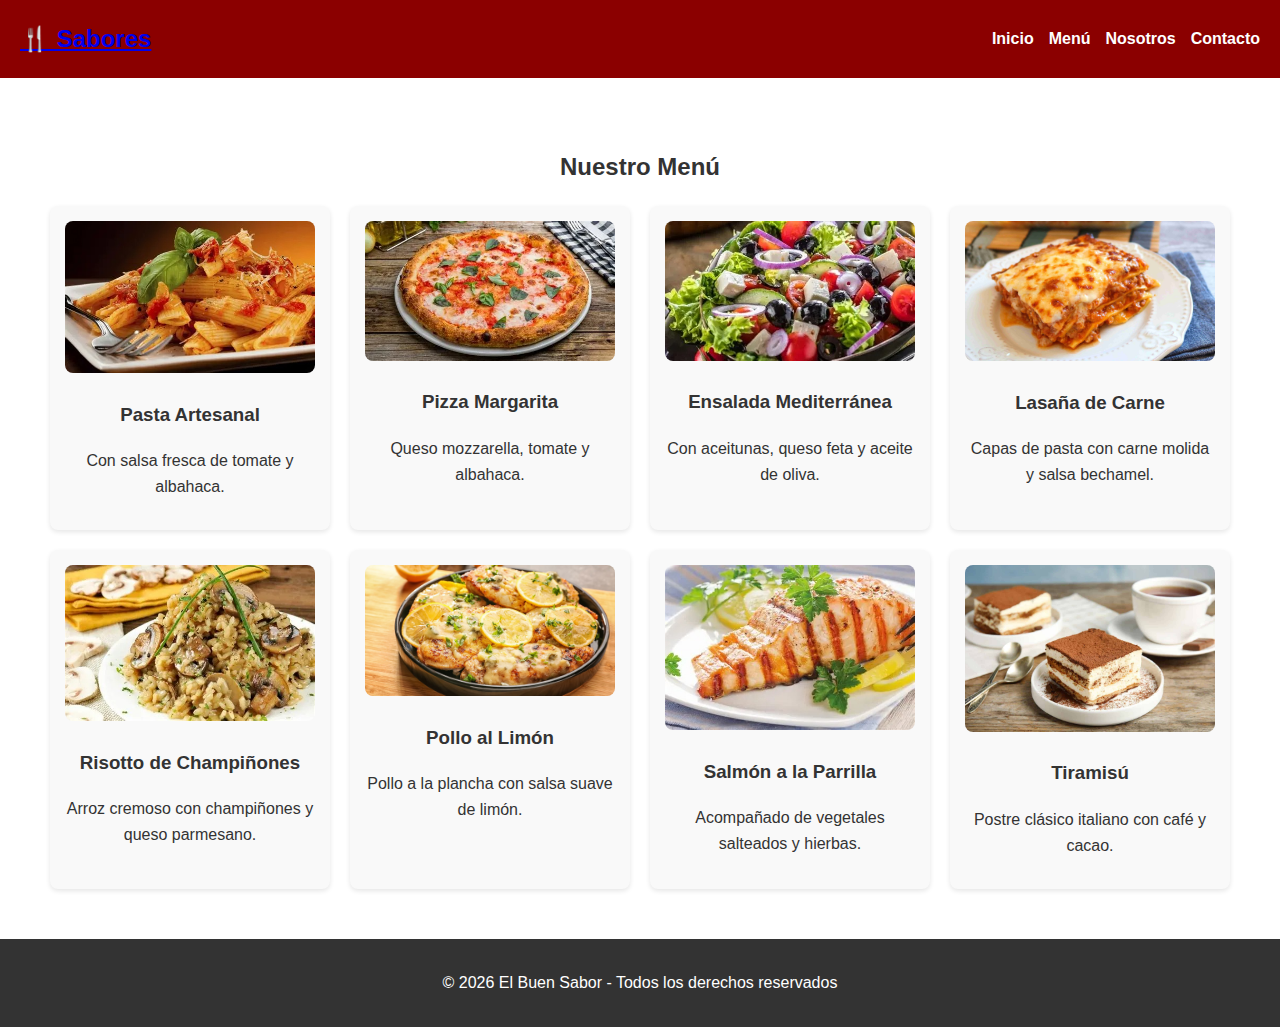
<file: menu.html>
<!DOCTYPE html>
<html lang="es">
<head>
    <meta charset="UTF-8">
    <title>Restaurante El Buen Sabor</title>
    <link rel="stylesheet" href="style.css">
</head>
<body>

    <!-- Encabezado -->
    <header>
        <div class="logo">
            <a href="index.html">🍴 Sabores</a>
        </div>
        <nav>
            <ul>
                <li><a href="index.html">Inicio</a></li>
                <li><a href="menu.html">Menú</a></li>
                <li><a href="#nosotros">Nosotros</a></li>
                <li><a href="#contacto">Contacto</a></li>
            </ul>
        </nav>
    </header>


    <!-- Menú -->
    <section class="menu" id="menu">
    <h2>Nuestro Menú</h2>
    <div class="menu-items">

        <div class="item">
            <img src="img/Pasta Artesanal.jpg" alt="Pasta Artesanal">
            <h3>Pasta Artesanal</h3>
            <p>Con salsa fresca de tomate y albahaca.</p>
        </div>

        <div class="item">
            <img src="img/Pizza Margarita.jpg" alt="Pizza Margarita">
            <h3>Pizza Margarita</h3>
            <p>Queso mozzarella, tomate y albahaca.</p>
        </div>

        <div class="item">
            <img src="img/Ensalada Mediterránea.jpg" alt="Ensalada Mediterránea">
            <h3>Ensalada Mediterránea</h3>
            <p>Con aceitunas, queso feta y aceite de oliva.</p>
        </div>

        <div class="item">
            <img src="img/Lasaña de Carne.jpg" alt="Lasaña de Carne">
            <h3>Lasaña de Carne</h3>
            <p>Capas de pasta con carne molida y salsa bechamel.</p>
        </div>

        <div class="item">
            <img src="img/Risotto de Champiñones.jpg" alt="Risotto de Champiñones">
            <h3>Risotto de Champiñones</h3>
            <p>Arroz cremoso con champiñones y queso parmesano.</p>
        </div>

        <div class="item">
            <img src="img/Pollo al Limón.jpg" alt="Pollo al Limón">
            <h3>Pollo al Limón</h3>
            <p>Pollo a la plancha con salsa suave de limón.</p>
        </div>

        <div class="item">
            <img src="img/Salmón a la Parrilla.jpg" alt="Salmón a la Parrilla">
            <h3>Salmón a la Parrilla</h3>
            <p>Acompañado de vegetales salteados y hierbas.</p>
        </div>

        <div class="item">
            <img src="img/Tiramisú.jpg" alt="Tiramisú">
            <h3>Tiramisú</h3>
            <p>Postre clásico italiano con café y cacao.</p>
        </div>

    </div>
</section>

    <!-- Footer -->
    <footer>
        <p>&copy; 2026 El Buen Sabor - Todos los derechos reservados</p>
    </footer>

</body>
</html>
</file>
<file: style.css>
/* Estilos generales */
body {
    margin: 0;
    font-family: Arial, sans-serif;
    line-height: 1.6;
    color: #333;
}

/* Encabezado */
header {
    display: flex;
    justify-content: space-between;
    align-items: center;
    background: #8B0000;
    color: #fff;
    padding: 10px 20px;
}

header .logo {
    font-size: 1.5em;
    font-weight: bold;
}

header nav ul {
    list-style: none;
    display: flex;
    gap: 15px;
}

header nav ul li a {
    color: #fff;
    text-decoration: none;
    font-weight: bold;
}

/* Hero */
.hero {
    background: url('https://via.placeholder.com/1200x400') no-repeat center center/cover;
    color: #fff;
    text-align: center;
    padding: 100px 20px;
}

.hero h1 {
    font-size: 2.5em;
}

.hero .btn {
    display: inline-block;
    margin-top: 20px;
    padding: 10px 20px;
    background: #FFD700;
    color: #000;
    text-decoration: none;
    border-radius: 5px;
    font-weight: bold;
}

/* Menú */
.menu {
    padding: 50px 20px;
    text-align: center;
}

.menu-items {
    display: flex;
    flex-wrap: wrap;
    gap: 20px;
    justify-content: center;
}

.menu-items .item {
    background: #f9f9f9;
    border-radius: 8px;
    padding: 15px;
    width: 250px;
    box-shadow: 0 2px 5px rgba(0,0,0,0.1);
}

.menu-items .item img {
    width: 100%;
    border-radius: 8px;
}

/* Nosotros */
.about {
    padding: 50px 20px;
    background: #f4f4f4;
    text-align: center;
}

/* Contacto */
.contact {
    padding: 50px 20px;
    text-align: center;
}

.contact form {
    max-width: 500px;
    margin: auto;
    display: flex;
    flex-direction: column;
    gap: 10px;
}

.contact input, .contact textarea {
    padding: 10px;
    border: 1px solid #ccc;
    border-radius: 5px;
}

.contact button {
    padding: 10px;
    background: #8B0000;
    color: #fff;
    border: none;
    border-radius: 5px;
    cursor: pointer;
}

/* Footer */
footer {
    background: #333;
    color: #fff;
    text-align: center;
    padding: 15px;
}

/* Responsividad */
@media (max-width: 768px) {
    header nav ul {
        flex-direction: column;
        gap: 10px;
    }

    .menu-items {
        flex-direction: column;
        align-items: center;
    }

    .hero h1 {
        font-size: 2em;
    }
}
</file>
